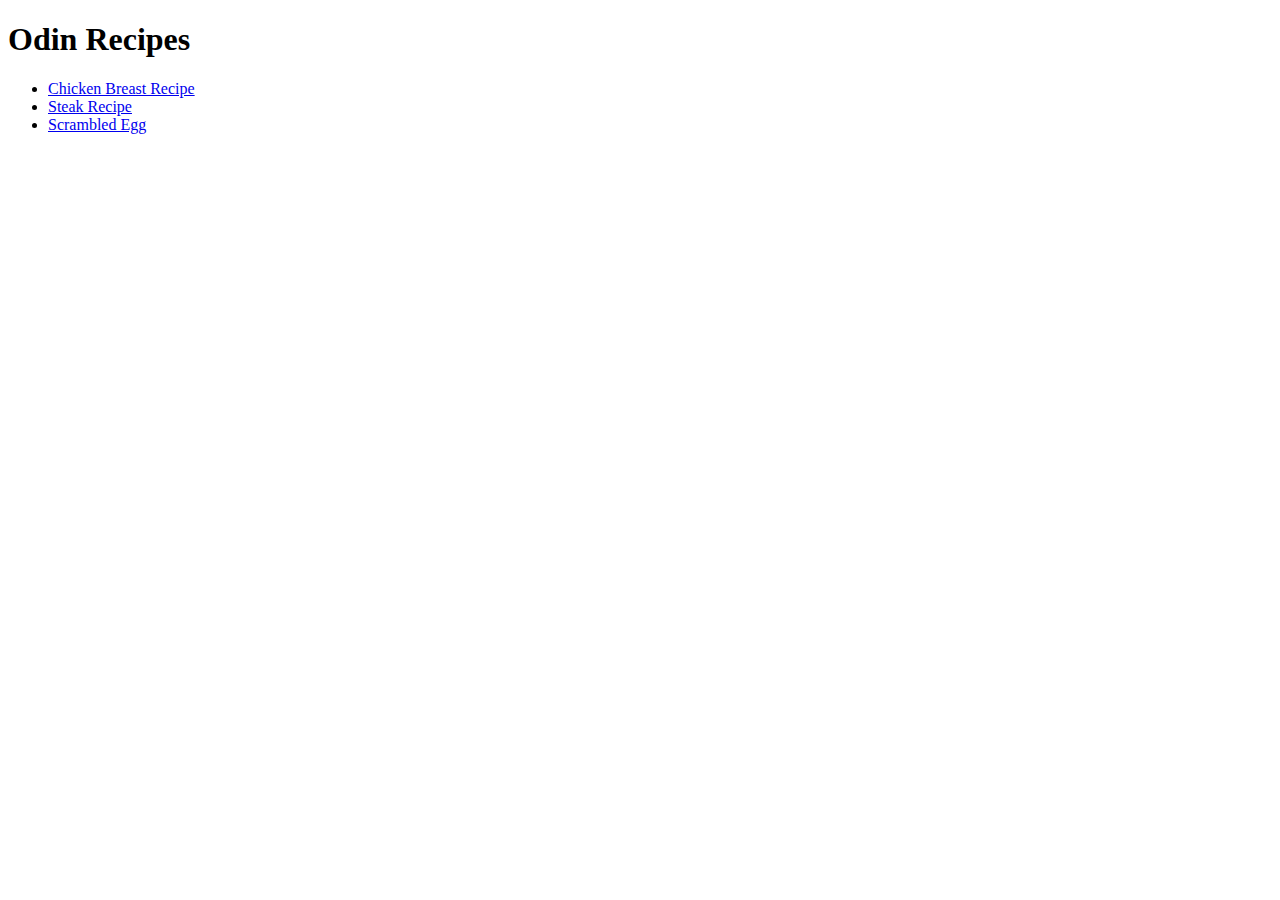
<file: index.html>
<!DOCTYPE html>
<html lang="en">

<head>
    <meta charset="UTF-8">
    <title>Odin Recipes</title>
</head>

<body>
    <h1>Odin Recipes</h1>
    <ul>
        <li><a href="recipes/chicken.html">Chicken Breast Recipe</a></li>
        <li><a href="recipes/steak.html">Steak Recipe</a></li>
        <li><a href="recipes/scrambledegg.html">Scrambled Egg</a></li>
    </ul>

</body>

</html>
</file>
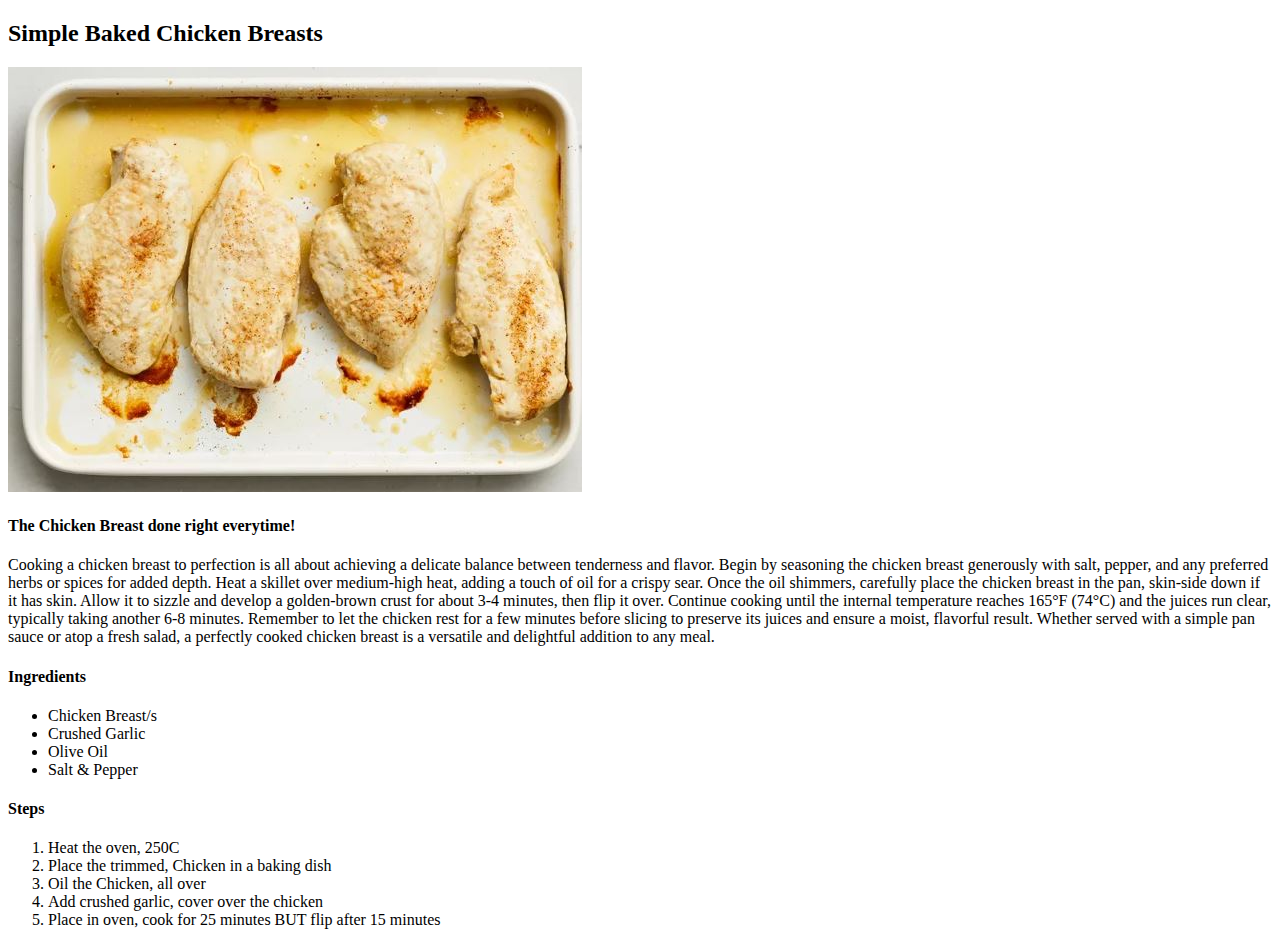
<file: recipes/chicken.html>
<!DOCTYPE html>
<html lang="en">

<head>
    <meta charset="UTF-8">
    <meta name="viewport" content="width=device-width, initial-scale=1.0">
    <title>Chicken Recipes</title>
</head>

<body>
    <h2>Simple Baked Chicken Breasts</h4>

        <img src="chickenmain.JPG" alt="cooked chicken breast">
        <h4>The Chicken Breast done right everytime!</h4>
        <p>
            Cooking a chicken breast to perfection is all about achieving a delicate balance between tenderness and
            flavor.
            Begin by seasoning the chicken breast generously with salt, pepper, and any preferred herbs or spices for
            added depth. Heat a skillet over medium-high heat, adding a touch of oil for a crispy sear. Once the oil
            shimmers,
            carefully place the chicken breast in the pan, skin-side down if it has skin. Allow it to sizzle and develop
            a
            golden-brown crust for about 3-4 minutes, then flip it over. Continue cooking until the internal temperature
            reaches 165°F (74°C) and the juices run clear, typically taking another 6-8 minutes. Remember to let the
            chicken
            rest for a few minutes before slicing to preserve its juices and ensure a moist, flavorful result.
            Whether served with a simple pan sauce or atop a fresh salad, a perfectly cooked chicken breast is a
            versatile
            and delightful addition to any meal.
        </p>
        <h4>Ingredients</h4>
        <ul>
            <li>Chicken Breast/s</li>
            <li>Crushed Garlic</li>
            <li>Olive Oil</li>
            <li>Salt & Pepper</li>
        </ul>
        <h4>Steps</h4>
        <ol>
            <li>Heat the oven, 250C</li>
            <li>Place the trimmed, Chicken in a baking dish</li>
            <li>Oil the Chicken, all over</li>
            <li>Add crushed garlic, cover over the chicken</li>
            <li>Place in oven, cook for 25 minutes BUT flip after 15 minutes</li>
        </ol>

</body>

</html>
</file>
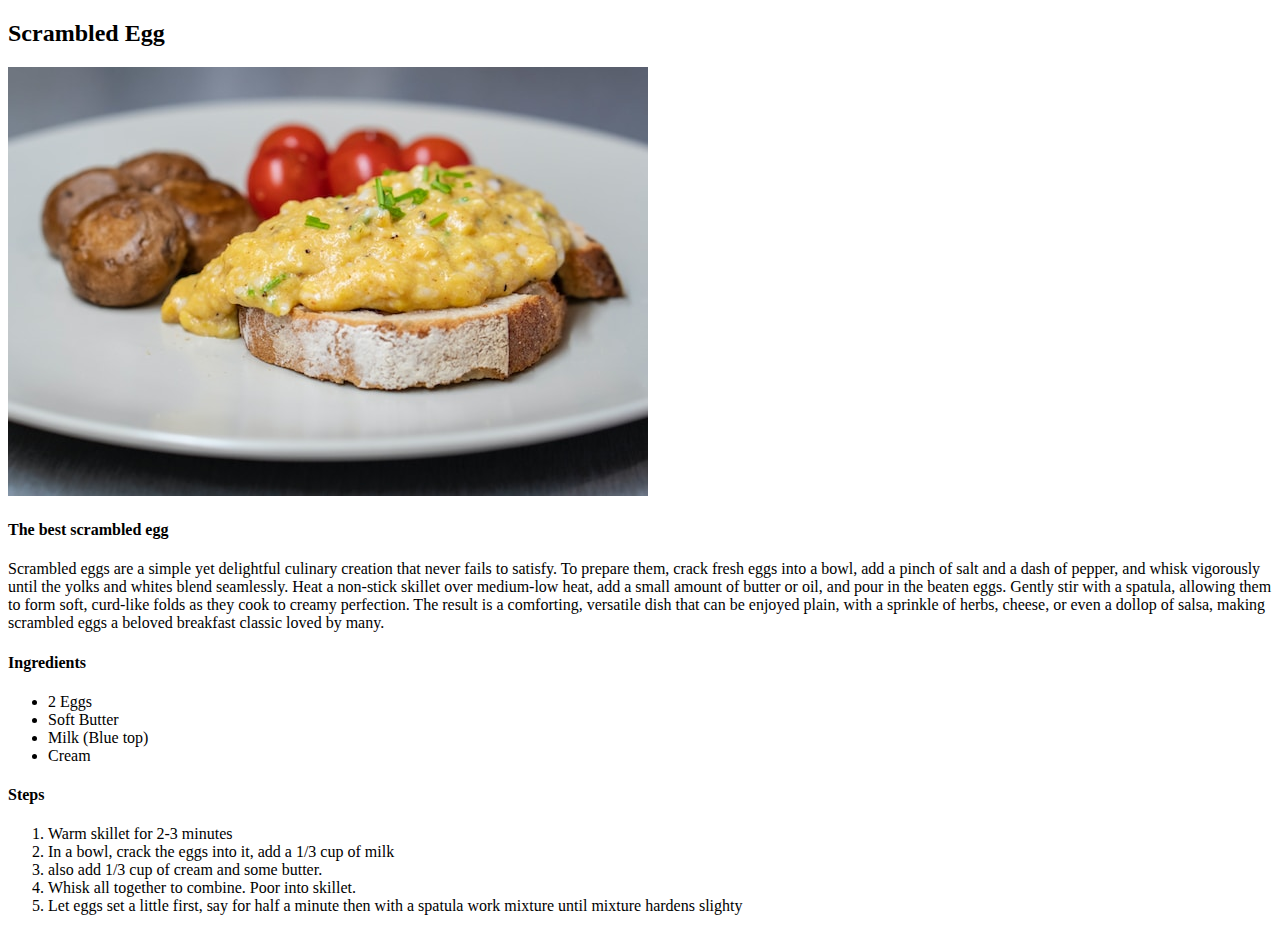
<file: recipes/scrambledegg.html>
<!DOCTYPE html>
<html lang="en">

<head>
    <meta charset="UTF-8">
    <meta name="viewport" content="width=device-width, initial-scale=1.0">
    <title>Scrambled Egg</title>
</head>

<body>
    <h2>Scrambled Egg</h4>

        <img src="scrambledegg.jpg" alt="scrambled egg">
        <h4>The best scrambled egg</h4>
        <p>
            Scrambled eggs are a simple yet delightful culinary creation that never fails to satisfy. To prepare them,
            crack fresh eggs into a bowl, add a pinch of salt and a dash of pepper, and whisk vigorously until the yolks
            and whites blend seamlessly. Heat a non-stick skillet over medium-low heat, add a small amount of butter or
            oil,
            and pour in the beaten eggs. Gently stir with a spatula, allowing them to form soft, curd-like folds as they
            cook
            to creamy perfection. The result is a comforting, versatile dish that can be enjoyed plain, with a sprinkle
            of herbs,
            cheese, or even a dollop of salsa, making scrambled eggs a beloved breakfast classic loved by many.
        </p>
        <h4>Ingredients</h4>
        <ul>
            <li>2 Eggs</li>
            <li>Soft Butter</li>
            <li>Milk (Blue top)</li>
            <li>Cream</li>
        </ul>
        <h4>Steps</h4>
        <ol>
            <li>Warm skillet for 2-3 minutes</li>
            <li>In a bowl, crack the eggs into it, add a 1/3 cup of milk</li>
            <li>also add 1/3 cup of cream and some butter.</li>
            <li>Whisk all together to combine. Poor into skillet.</li>
            <li>Let eggs set a little first, say for half a minute then with a spatula work mixture until mixture
                hardens slighty</li>
        </ol>

</body>

</html>
</file>
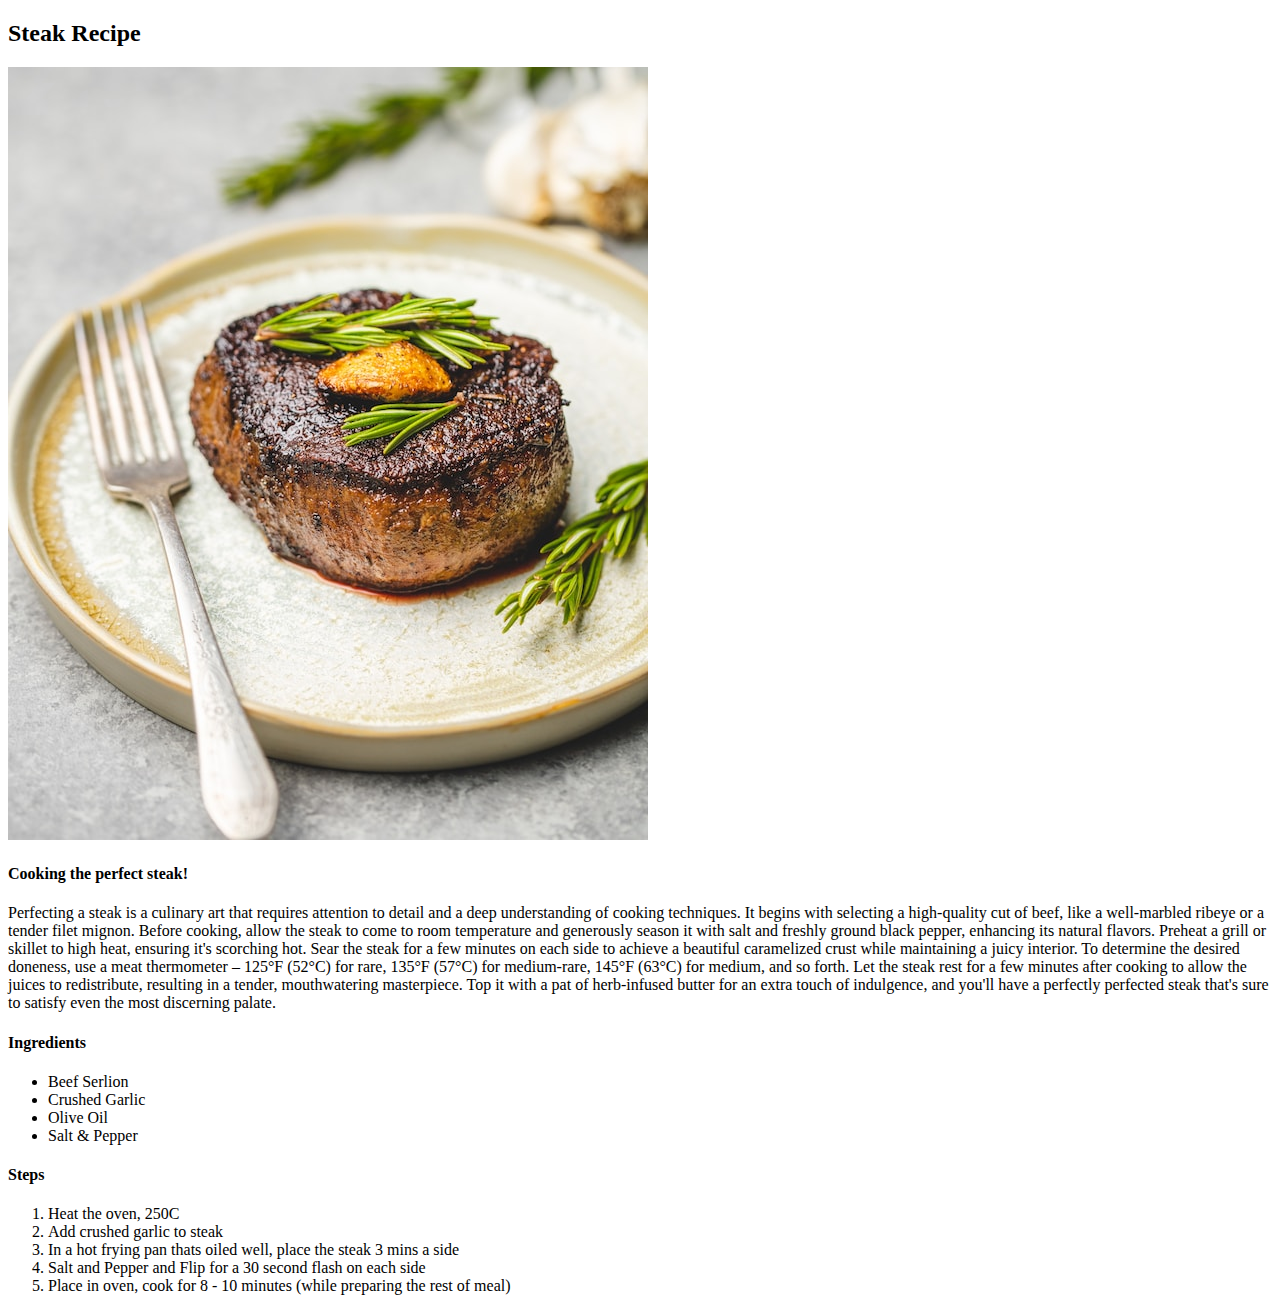
<file: recipes/steak.html>
<!DOCTYPE html>
<html lang="en">

<head>
    <meta charset="UTF-8">
    <meta name="viewport" content="width=device-width, initial-scale=1.0">
    <title>Steak Recipe</title>
</head>

<body>
    <h2>Steak Recipe</h4>

        <img src="steak.jpg" alt="cooked steak">
        <h4>Cooking the perfect steak!</h4>
        <p>
            Perfecting a steak is a culinary art that requires attention to detail and a deep understanding of cooking
            techniques. It begins with selecting a high-quality cut of beef, like a well-marbled ribeye or a tender
            filet mignon.
            Before cooking, allow the steak to come to room temperature and generously season it with salt and freshly
            ground
            black pepper, enhancing its natural flavors. Preheat a grill or skillet to high heat, ensuring it's
            scorching hot.
            Sear the steak for a few minutes on each side to achieve a beautiful caramelized crust while maintaining a
            juicy
            interior. To determine the desired doneness, use a meat thermometer – 125°F (52°C) for rare, 135°F (57°C)
            for
            medium-rare, 145°F (63°C) for medium, and so forth. Let the steak rest for a few minutes after cooking to
            allow
            the juices to redistribute, resulting in a tender, mouthwatering masterpiece. Top it with a pat of
            herb-infused
            butter for an extra touch of indulgence, and you'll have a perfectly perfected steak that's sure to satisfy
            even
            the most discerning palate.
        </p>
        <h4>Ingredients</h4>
        <ul>
            <li>Beef Serlion</li>
            <li>Crushed Garlic</li>
            <li>Olive Oil</li>
            <li>Salt & Pepper</li>
        </ul>
        <h4>Steps</h4>
        <ol>
            <li>Heat the oven, 250C</li>
            <li>Add crushed garlic to steak</li>
            <li>In a hot frying pan thats oiled well, place the steak 3 mins a side</li>
            <li>Salt and Pepper and Flip for a 30 second flash on each side</li>
            <li>Place in oven, cook for 8 - 10 minutes (while preparing the rest of meal)</li>
        </ol>

</body>

</html>
</file>
